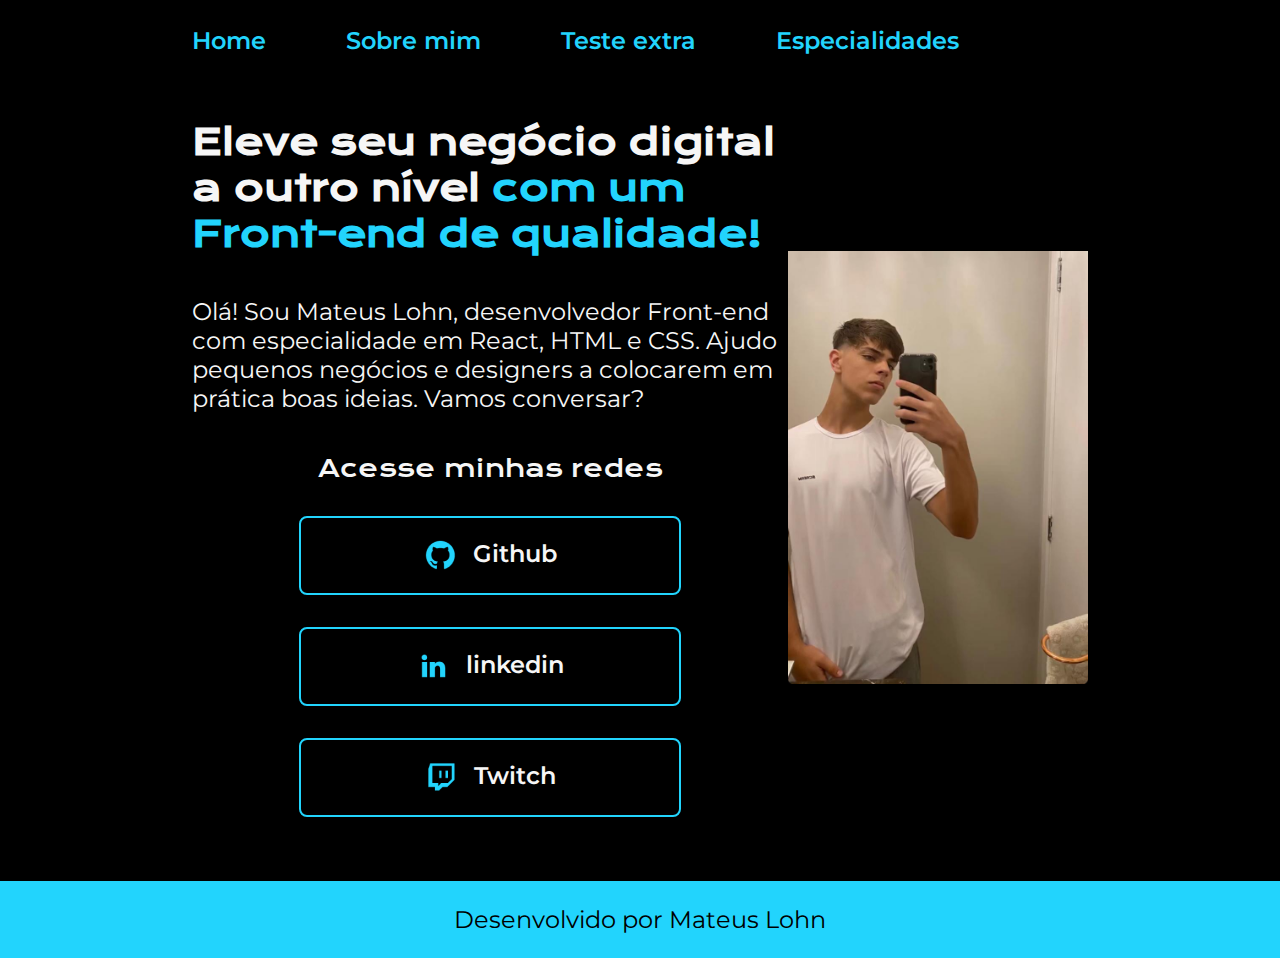
<file: index.html>
<!DOCTYPE html>
<html lang="pt-br">

<head>
    <meta charset="UTF-8">
    <meta http-equiv="X-UA-Compatible" content="IE=edge">
    <meta name="viewport" content="width=device-width, initial-scale=1.0">
    <title>Portifolio</title>
    <link rel="stylesheet" href="./styles/style.css">
</head>

<body>
    <header class="cabecalho">
        <nav class="cabecalho__menu">
            <a class="cabecalho__menu__link" href="index.html">Home</a>
            <a class="cabecalho__menu__link" href="about.html">Sobre mim</a>
            <a class="cabecalho__menu__link" href="extra.html">Teste extra</a>
            <a class="cabecalho__menu__link" href="specialties.html">Especialidades</a>
        </nav>
    </header>
    <main class="apresentacao">
        <section class="apresentacao__conteudo">
            <h1 class="apresentacao__conteudo__titulo">Eleve seu negócio digital a outro nível<strong 
            class="titulo-destaque"> com um Front-end de qualidade!
            </strong></h1>
            <p class="apresentacao__conteudo__texto">Olá! Sou Mateus Lohn, desenvolvedor
            Front-end com especialidade em React, HTML e
            CSS. Ajudo pequenos negócios e designers a
            colocarem em prática boas ideias. Vamos
            conversar?</p>
            <div class="apresentacao__links">
                <h2 class="apresentacao__links__subtitulo">Acesse minhas redes</h2>
                <a class="apresentacao__links__link" href="https://github.com/MateuLohn">
                    <img src="./assets/github.png">
                    Github
                </a>
                <a class="apresentacao__links__link" href="https://www.linkedin.com/in/mateus-lohn-4ba9b7261/">
                    <img src="./assets/linkedin.png ">
                    linkedin
                </a>
                <a class="apresentacao__links__link" href="https://twitch.tv/guilimadev">
                    <img src="./assets/twitch.png">
                    Twitch
                </a>
            </div>
        </section>
        <img class="imagem" src="./assets/eu.jpeg" alt="Foto da Joana Santos programando">
    </main>
    <footer class="rodape">
        <p>Desenvolvido por Mateus Lohn</p>
    </footer>
</body>

</html>
</file>
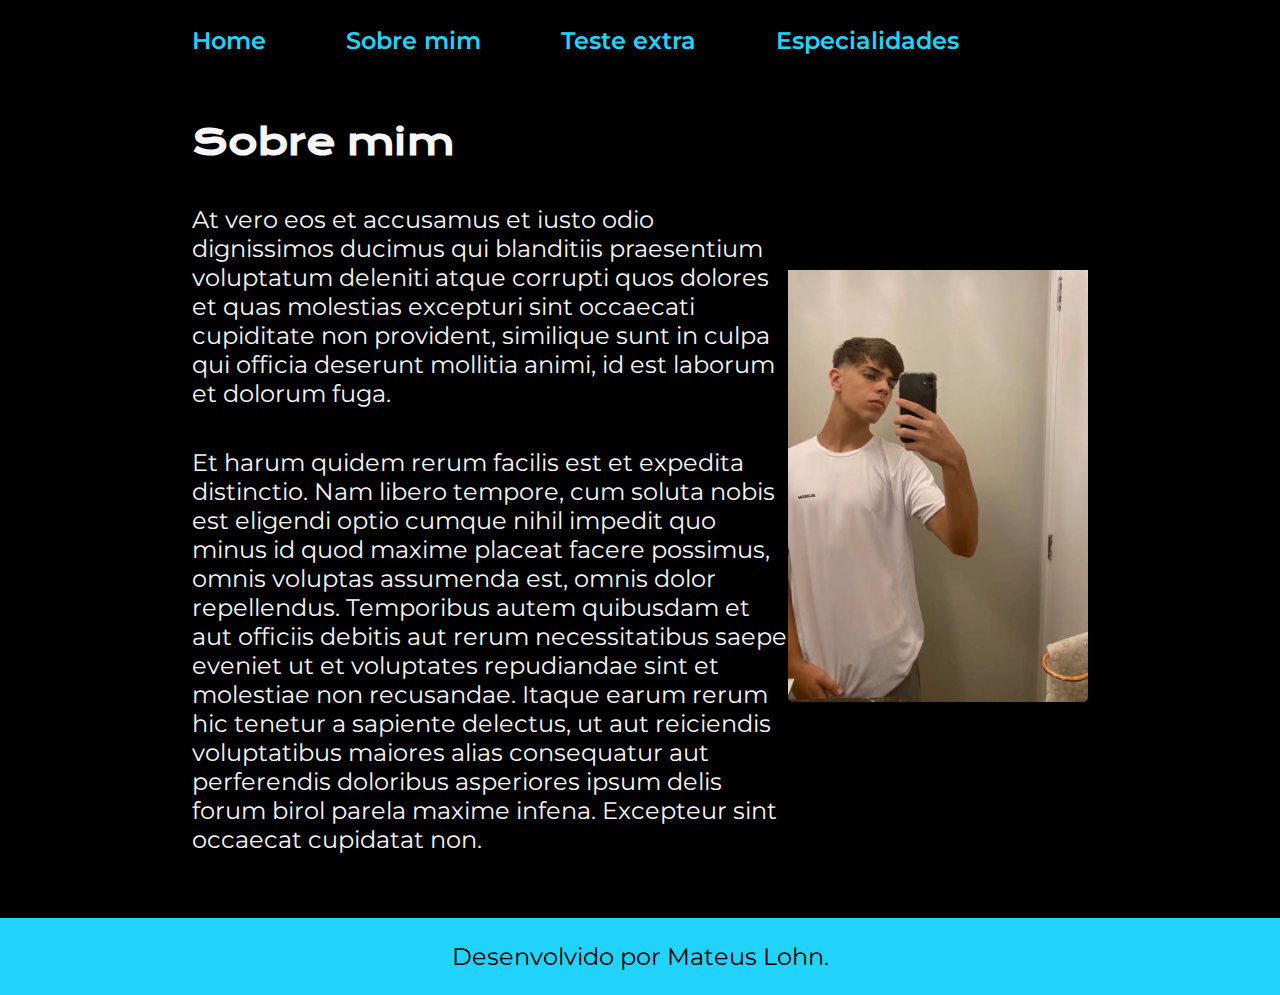
<file: about.html>
<!DOCTYPE html>
<html lang="pt-br">

<head>
    <meta charset="UTF-8">
    <meta http-equiv="X-UA-Compatible" content="IE=edge">
    <meta name="viewport" content="width=device-width, initial-scale=1.0">
    <title>Sobre mim</title>
    <link rel="stylesheet" href="./styles/style.css">
</head>

<body>
    <header class="cabecalho">
        <nav class="cabecalho__menu">
            <a class="cabecalho__menu__link" href="index.html">Home</a>
            <a class="cabecalho__menu__link" href="about.html">Sobre mim</a>
            <a class="cabecalho__menu__link" href="extra.html">Teste extra</a>
            <a class="cabecalho__menu__link" href="specialties.html">Especialidades</a>

        </nav>
    </header>

    <main class="apresentacao">
        <section class="apresentacao__conteudo">
            <h1 class="apresentacao__conteudo__titulo">Sobre mim</h1>
            <p class="apresentacao__conteudo__texto">At vero eos et accusamus et iusto odio dignissimos ducimus qui blanditiis praesentium voluptatum deleniti
                atque corrupti quos dolores et quas molestias excepturi sint occaecati cupiditate non provident,
                similique sunt in culpa qui officia deserunt mollitia animi, id est laborum et dolorum fuga.
            </p>
            <p class="apresentacao__conteudo__texto">
                Et harum quidem rerum facilis est et expedita distinctio. Nam libero tempore, cum soluta nobis est
                eligendi optio cumque nihil impedit quo minus id quod maxime placeat facere possimus, omnis voluptas
                assumenda est, omnis dolor repellendus. Temporibus autem quibusdam et aut officiis debitis aut rerum
                necessitatibus saepe eveniet ut et voluptates repudiandae sint et molestiae non recusandae. Itaque earum
                rerum hic tenetur a sapiente delectus, ut aut reiciendis voluptatibus maiores alias consequatur aut
                perferendis doloribus asperiores ipsum delis forum birol parela maxime infena. Excepteur sint occaecat
                cupidatat non.</p>
        </section>
        <img class="imagem" src="./assets/eu.jpeg" alt="Foto minha">
    </main>

    <footer class="rodape">
        <p>Desenvolvido por Mateus Lohn.</p>
    </footer>
</body>

</html>
</file>
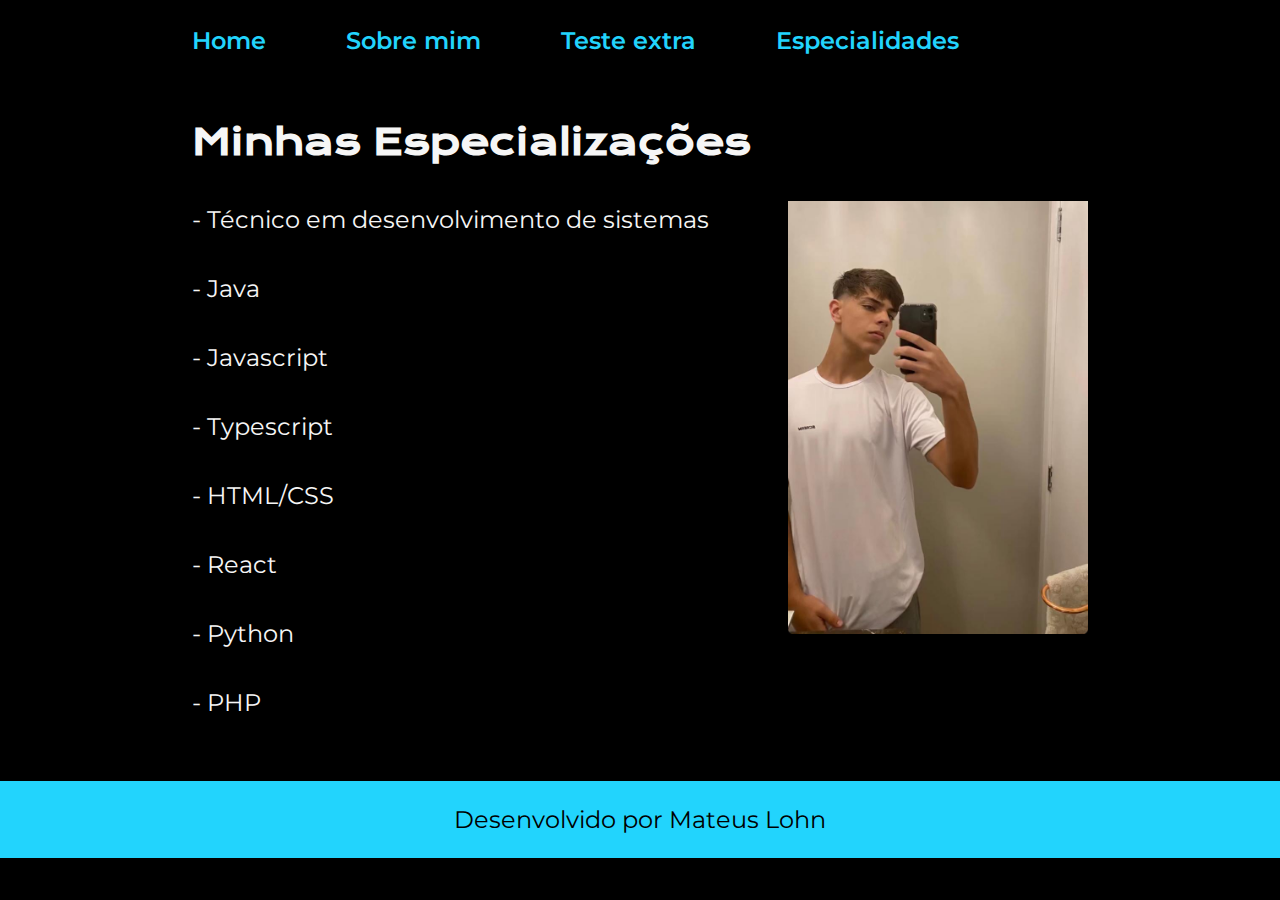
<file: specialties.html>
<!DOCTYPE html>
<html lang="pt-br">

<head>
    <meta charset="UTF-8">
    <meta http-equiv="X-UA-Compatible" content="IE=edge">
    <meta name="viewport" content="width=device-width, initial-scale=1.0">
    <title>Especialidades</title>
    <link rel="stylesheet" href="./styles/style.css">
</head>

<body>
    <header class="cabecalho">
        <nav class="cabecalho__menu">
            <a class="cabecalho__menu__link" href="index.html">Home</a>
            <a class="cabecalho__menu__link" href="about.html">Sobre mim</a>
            <a class="cabecalho__menu__link" href="extra.html">Teste extra</a>
            <a class="cabecalho__menu__link" href="specialties.html">Especialidades</a>

        </nav>
    </header>
    <main class="apresentacao">
        <section class="apresentacao__conteudo">
            <h1 class="apresentacao__conteudo__titulo">Minhas Especializações</h1>
            <p class="apresentacao__conteudo__texto">- Técnico em desenvolvimento de sistemas</p>
            <p class ="apresentacao__conteudo__texto">- Java</p>
            <p class ="apresentacao__conteudo__texto">- Javascript</p>
            <p class ="apresentacao__conteudo__texto">- Typescript</p>
            <p class ="apresentacao__conteudo__texto">- HTML/CSS</p>
            <p class ="apresentacao__conteudo__texto">- React</p>
            <p class ="apresentacao__conteudo__texto">- Python</p>
            <p class ="apresentacao__conteudo__texto">- PHP</p>
            </section>
            <img class="imagem" src="./assets/eu.jpeg" alt="Foto da Joana Santos programando">
    </main>
    <footer class="rodape">
        <p>Desenvolvido por Mateus Lohn</p>
    </footer>
</file>
<file: styles/style.css>
@import url('https://fonts.googleapis.com/css2?family=Krona+One&family=Montserrat:wght@400;600&display=swap');

:root {
    --cor-primaria: #000000;
    --cor-secundaria: #F6F6F6;
    --cor-terciaria: #22D4FD;
    --cor-hover: #272727;

    --fonte-primaria: 'Krona One', sans-serif;
    --fonte-secundaria: 'Montserrat', sans-serif;
}
*{
    margin: 0;
    padding: 0;
}

body{
    box-sizing: border-box;
    background-color: var(--cor-primaria);
    color: var(--cor-secundaria);
}
.cabecalho{
    padding: 2% 0% 0% 15%;
}
.cabecalho__menu{
    display: flex;
    gap: 80px;
}
.cabecalho__menu__link{
    font-family: var(--fonte-secundaria);
    font-size: 24px;
    font-weight: 600;
    color: var(--cor-terciaria);
    text-decoration: none;
}
.apresentacao{
    padding: 5% 15%;
    display: flex;
    align-items: center;
    justify-content: space-between;
}
.apresentacao__conteudo{
    width: 615px;
    display: flex;
    flex-direction: column;
    gap: 40px;
}

.apresentacao__conteudo__titulo{
    font-size: 2.25rem;
    font-family: var(--fonte-primaria);
}
.titulo-destaque{
    color: var(--cor-terciaria);
}
.apresentacao__conteudo__texto{
    font-size: 24px;
    font-family: var(--fonte-secundaria);
}

.apresentacao__links{
    display: flex;
    flex-direction: column;
    justify-content: space-between;
    align-items: center;
    gap: 32px;
}
.apresentacao__links__subtitulo{
    font-family: var(--fonte-primaria);
    font-weight: 400;
    font-size: 24px;
}
.apresentacao__links__link{
    display: flex;
    justify-content: center;
    gap: 16px;
    border: 2px solid var(--cor-terciaria);
    width: 378px;
    text-align: center;
    border-radius: 8px;
    font-size: 24px;
    font-weight: 600;
    padding: 21.5px 0;
    text-decoration: none;
    color: var(--cor-secundaria);
    font-family: var(--fonte-secundaria);
}
.apresentacao__links__link:hover{
    background-color: var(--cor-hover);
}
.rodape{
    color: var(--cor-primaria);
    background-color: var(--cor-terciaria);
    padding: 24px;
    text-align: center;
    font-family: var(--fonte-secundaria);
    font-size: 24px;
    font-weight: 400;
}

.imagem{
    width: 300px;
}
</file>
